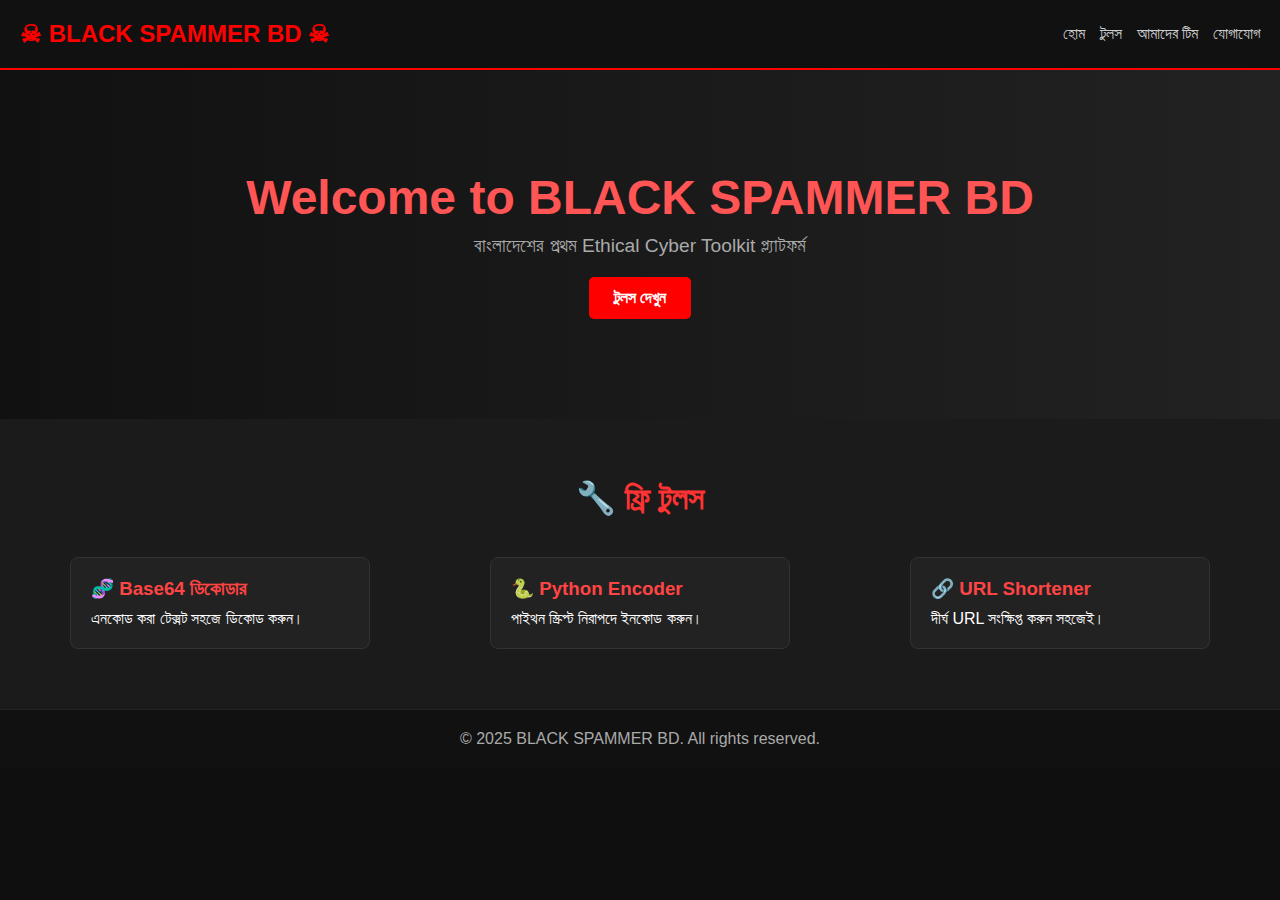
<file: Index.html>
<!DOCTYPE html>
<html lang="bn">
<head>
  <meta charset="UTF-8">
  <meta name="viewport" content="width=device-width, initial-scale=1">
  <title>BLACK SPAMMER BD | Cyber Toolkit</title>
  <link rel="stylesheet" href="style.css">
</head>
<body>
  <nav>
    <div class="logo">☠ BLACK SPAMMER BD ☠</div>
    <ul>
      <li><a href="#">হোম</a></li>
      <li><a href="#">টুলস</a></li>
      <li><a href="#">আমাদের টিম</a></li>
      <li><a href="#">যোগাযোগ</a></li>
    </ul>
  </nav>

  <header class="hero">
    <h1>Welcome to BLACK SPAMMER BD</h1>
    <p>বাংলাদেশের প্রথম Ethical Cyber Toolkit প্ল্যাটফর্ম</p>
    <a href="#tools" class="btn">টুলস দেখুন</a>
  </header>

  <section id="tools" class="tools">
    <h2>🔧 ফ্রি টুলস</h2>
    <div class="tool-list">
      <div class="tool">
        <h3>🧬 Base64 ডিকোডার</h3>
        <p>এনকোড করা টেক্সট সহজে ডিকোড করুন।</p>
      </div>
      <div class="tool">
        <h3>🐍 Python Encoder</h3>
        <p>পাইথন স্ক্রিপ্ট নিরাপদে ইনকোড করুন।</p>
      </div>
      <div class="tool">
        <h3>🔗 URL Shortener</h3>
        <p>দীর্ঘ URL সংক্ষিপ্ত করুন সহজেই।</p>
      </div>
    </div>
  </section>

  <footer>
    <p>© 2025 BLACK SPAMMER BD. All rights reserved.</p>
  </footer>
</body>
</html>
</file>
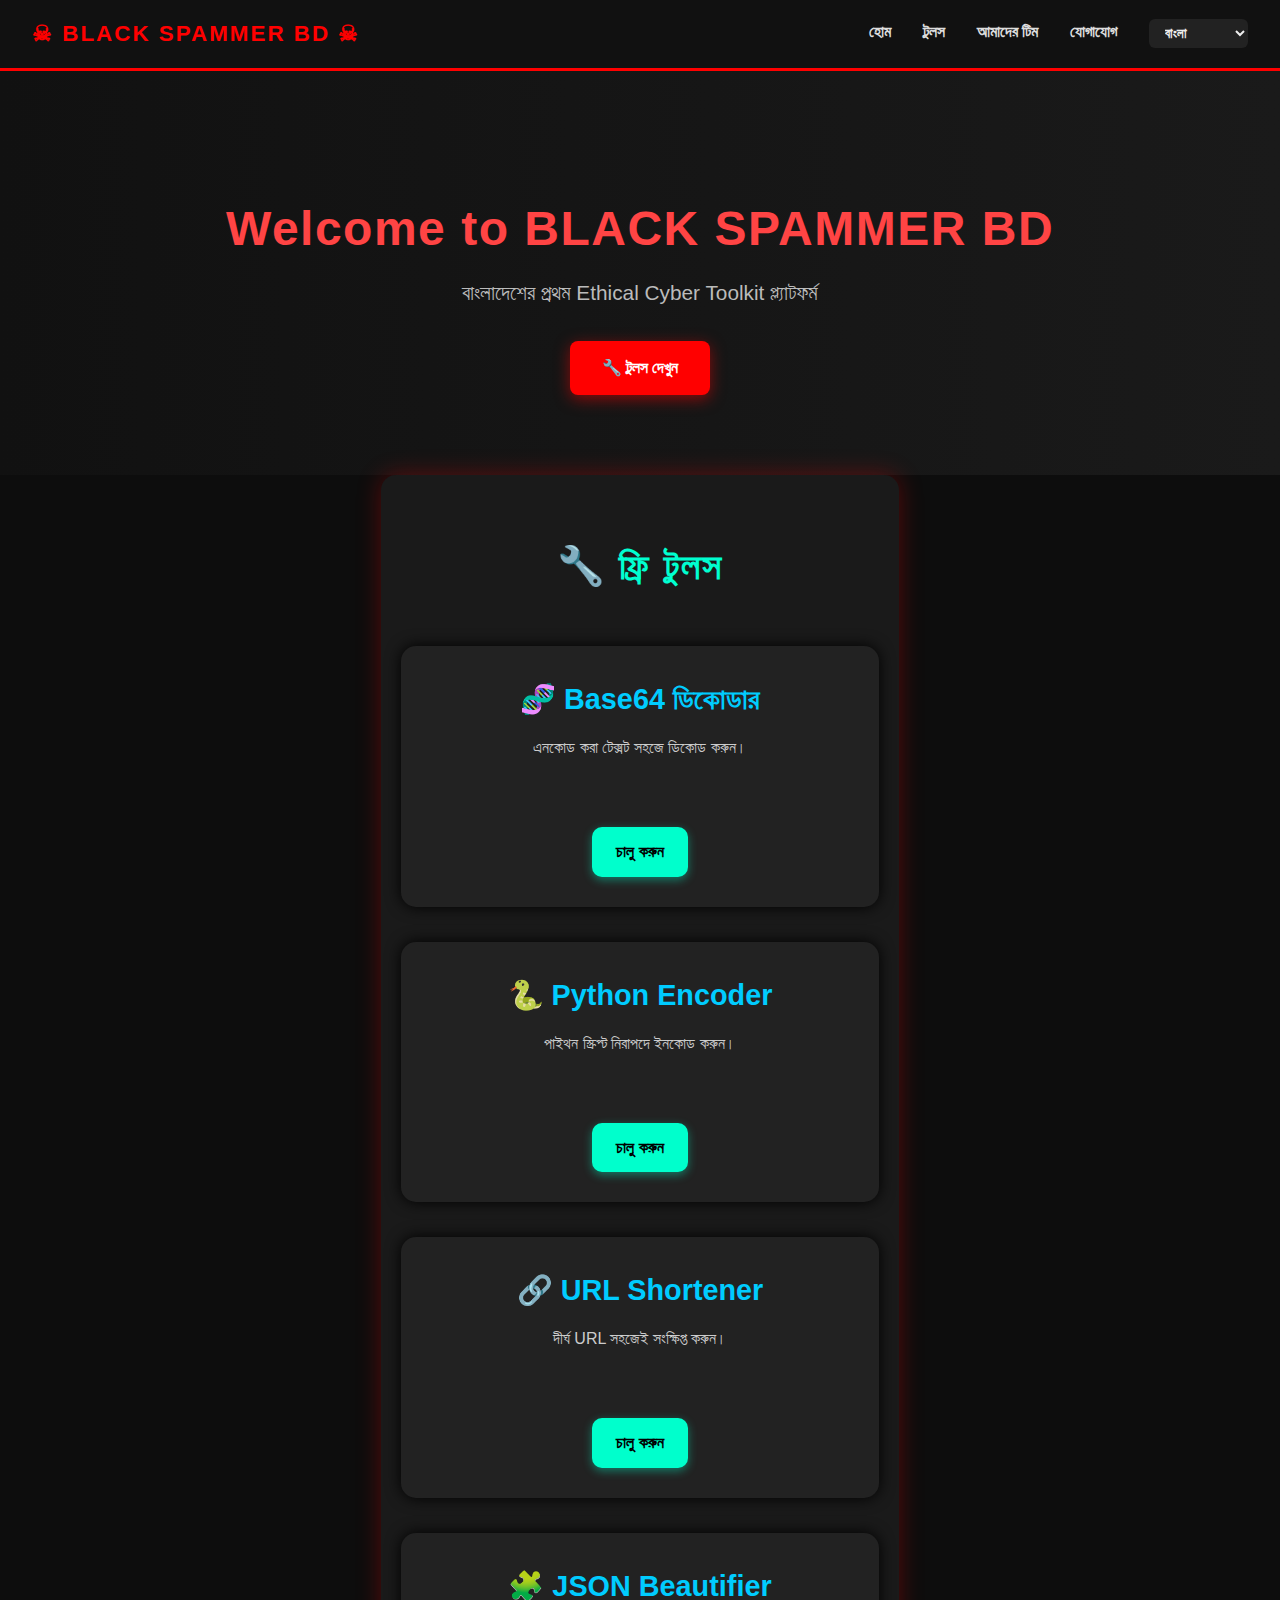
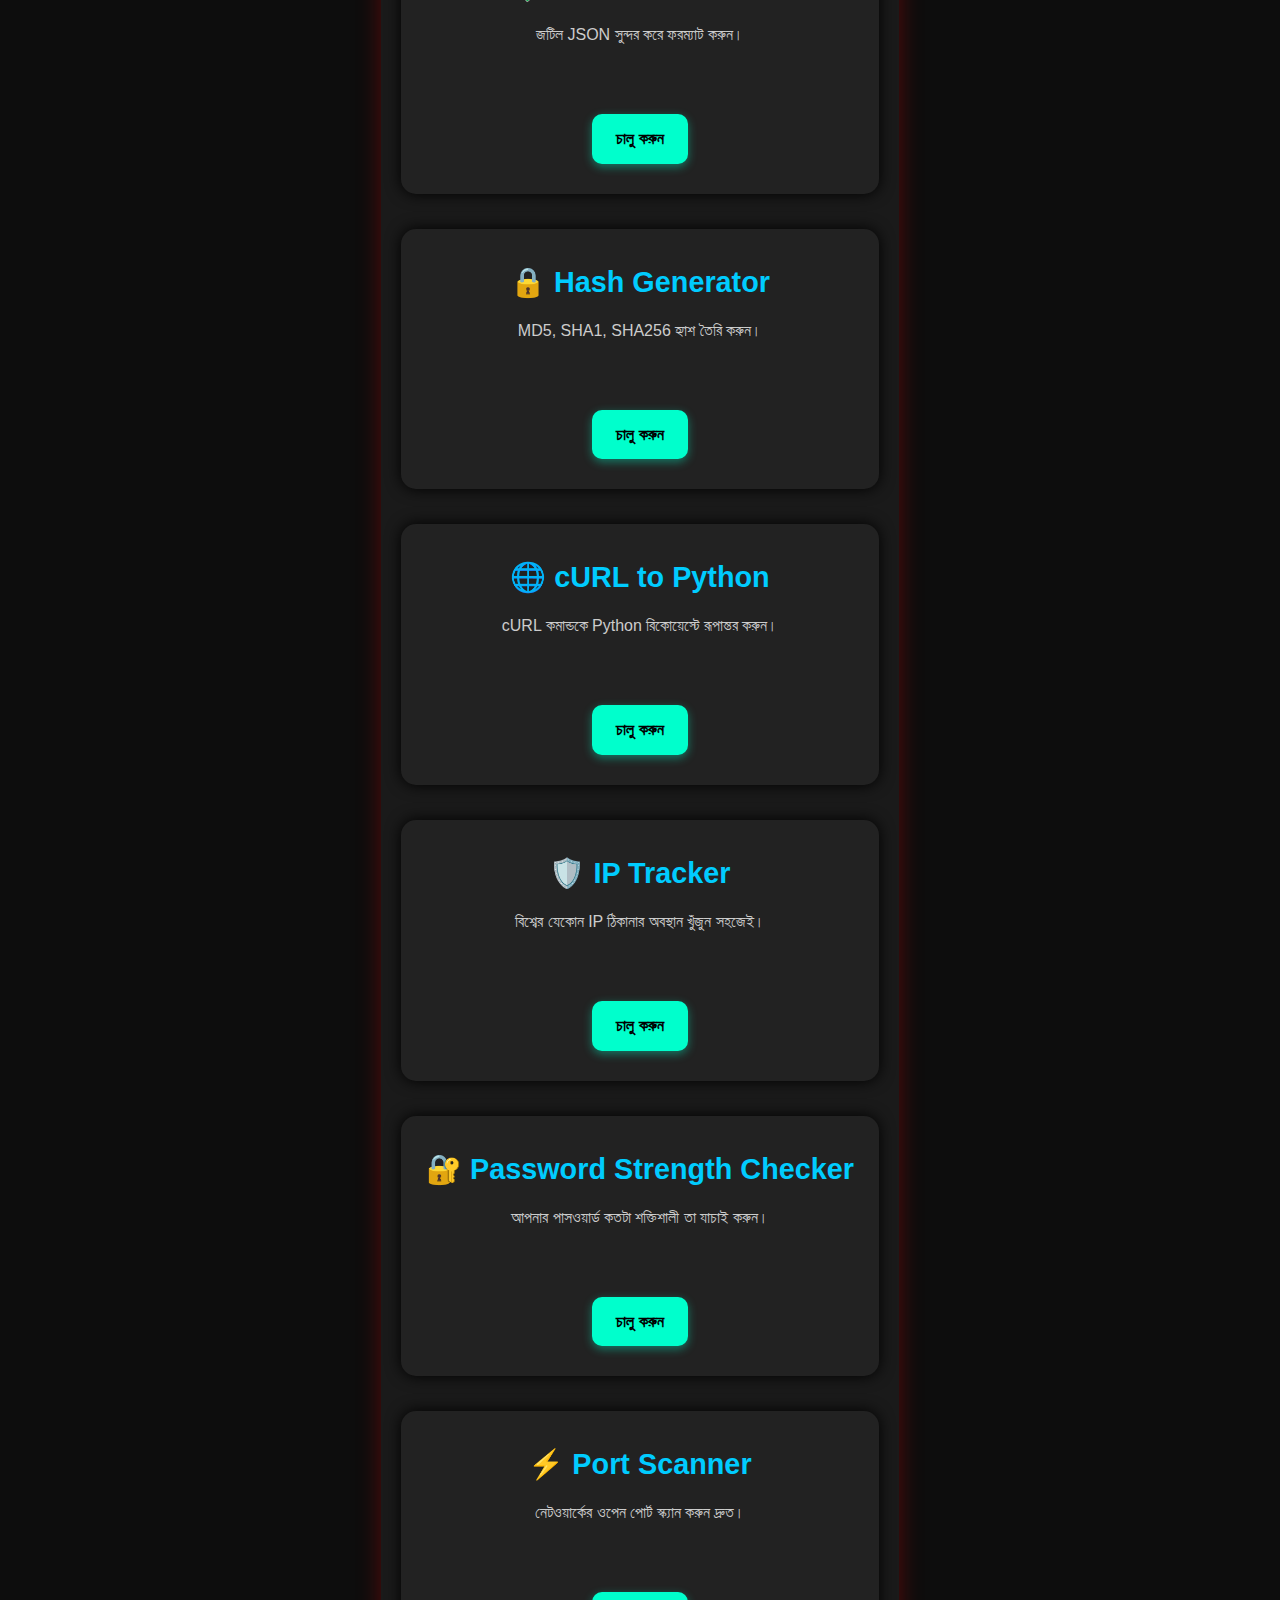
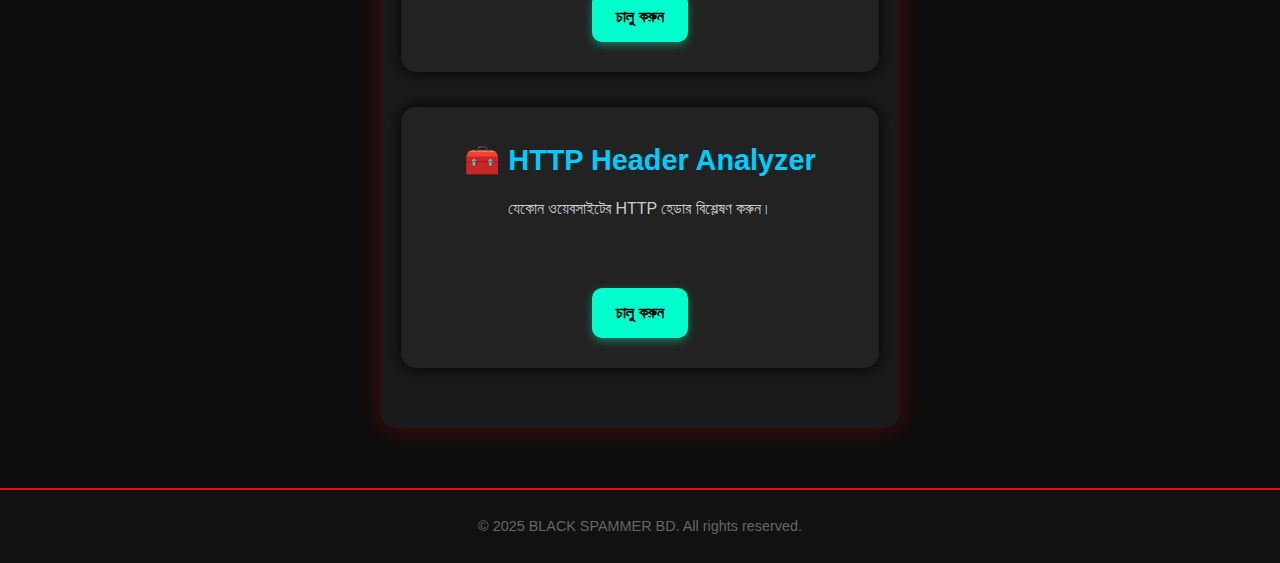
<file: index.html>
<!DOCTYPE html>
<html lang="bn">
<head>
  <meta charset="UTF-8" />
  <meta name="viewport" content="width=device-width, initial-scale=1" />
  <title>BLACK SPAMMER BD | Cyber Toolkit</title>
  <style>
    /* Reset & Basic */
    * {
      box-sizing: border-box;
      margin: 0; padding: 0;
    }
    body {
      background-color: #0d0d0d;
      color: #e0e0e0;
      font-family: 'Segoe UI', Tahoma, Geneva, Verdana, sans-serif;
      line-height: 1.6;
      min-height: 100vh;
      display: flex;
      flex-direction: column;
    }
    a {
      text-decoration: none;
      transition: color 0.3s ease;
    }
    a:hover {
      color: #ff4c4c;
    }

    /* Navbar */
    nav {
      background-color: #111;
      display: flex;
      justify-content: space-between;
      align-items: center;
      padding: 1rem 2rem;
      border-bottom: 3px solid #ff0000;
    }
    nav .logo {
      color: #ff0000;
      font-weight: 900;
      font-size: 1.4rem;
      letter-spacing: 2px;
    }
    nav ul {
      display: flex;
      gap: 2rem;
      list-style: none;
    }
    nav ul li a {
      color: #ddd;
      font-weight: 600;
      font-size: 1rem;
    }

    /* Language selector */
    #language-select {
      background: #222;
      color: #eee;
      border: none;
      padding: 6px 12px;
      border-radius: 6px;
      cursor: pointer;
      font-weight: 600;
    }
    #language-select:hover {
      background: #ff0000;
      color: #fff;
    }

    /* Hero Section */
    .hero {
      padding: 120px 20px 80px;
      text-align: center;
      background: linear-gradient(90deg, #111 0%, #1a1a1a 100%);
    }
    .hero h1 {
      font-size: 3rem;
      font-weight: 900;
      color: #ff4444;
      margin-bottom: 0.5rem;
      letter-spacing: 1.5px;
    }
    .hero p {
      font-size: 1.3rem;
      color: #bbb;
      margin-bottom: 2rem;
    }
    .btn {
      background-color: #ff0000;
      color: #fff;
      padding: 14px 32px;
      font-weight: 700;
      border-radius: 8px;
      display: inline-block;
      cursor: pointer;
      box-shadow: 0 4px 15px rgba(255, 0, 0, 0.5);
      transition: background-color 0.3s ease;
    }
    .btn:hover {
      background-color: #cc0000;
    }

    /* Tools Section */
    .tools {
      background-color: #1a1a1a;
      padding: 60px 20px;
      max-width: 1100px;
      margin: 0 auto 60px;
      border-radius: 15px;
      box-shadow: 0 0 25px rgba(255, 0, 0, 0.3);
    }
    .tools h2 {
      text-align: center;
      font-size: 2.4rem;
      font-weight: 900;
      color: #00ffd0;
      margin-bottom: 50px;
      letter-spacing: 2px;
    }
    .tool-list {
      display: grid;
      grid-template-columns: repeat(auto-fit,minmax(280px,1fr));
      gap: 35px;
    }
    .tool {
      background-color: #222;
      padding: 30px 25px;
      border-radius: 15px;
      box-shadow: 0 0 15px #000;
      text-align: center;
      transition: transform 0.3s ease, box-shadow 0.3s ease;
    }
    .tool:hover {
      transform: translateY(-12px);
      box-shadow: 0 0 35px #ff0000;
    }
    .tool h3 {
      color: #00ccff;
      font-size: 1.8rem;
      margin-bottom: 15px;
      font-weight: 800;
    }
    .tool p {
      font-size: 1rem;
      color: #ccc;
      min-height: 70px;
      margin-bottom: 20px;
      line-height: 1.4;
    }
    .tool a {
      background-color: #00ffcc;
      color: #000;
      font-weight: 700;
      padding: 12px 24px;
      border-radius: 10px;
      display: inline-block;
      box-shadow: 0 3px 10px rgba(0,255,204,0.4);
    }
    .tool a:hover {
      background-color: #00cc99;
      box-shadow: 0 5px 15px rgba(0,204,153,0.7);
    }

    /* Footer */
    footer {
      text-align: center;
      background-color: #111;
      color: #666;
      padding: 25px 15px;
      font-size: 0.9rem;
      border-top: 2px solid #ff0000;
      margin-top: auto;
      user-select: none;
    }

    /* Responsive */
    @media(max-width: 480px) {
      nav ul {
        gap: 10px;
      }
      .hero h1 {
        font-size: 2rem;
      }
      .hero p {
        font-size: 1rem;
      }
      .tools h2 {
        font-size: 1.8rem;
      }
      .tool h3 {
        font-size: 1.4rem;
      }
    }
  </style>
</head>
<body>

  <nav>
    <div class="logo">☠ BLACK SPAMMER BD ☠</div>
    <ul>
      <li><a href="#">হোম</a></li>
      <li><a href="#tools">টুলস</a></li>
      <li><a href="#">আমাদের টিম</a></li>
      <li><a href="#">যোগাযোগ</a></li>
      <li>
        <select id="language-select" aria-label="Select Language" onchange="changeLanguage(this.value)">
          <option value="bn" selected>বাংলা</option>
          <option value="en">English</option>
          <option value="ar">العربية</option>
          <option value="es">Español</option>
          <option value="fr">Français</option>
          <option value="zh">中文</option>
          <option value="hi">हिन्दी</option>
          <!-- Add more languages as needed -->
        </select>
      </li>
    </ul>
  </nav>

  <header class="hero" id="hero-section">
    <h1>Welcome to BLACK SPAMMER BD</h1>
    <p>বাংলাদেশের প্রথম Ethical Cyber Toolkit প্ল্যাটফর্ম</p>
    <a href="#tools" class="btn">🔧 টুলস দেখুন</a>
  </header>

  <section id="tools" class="tools">
    <h2>🔧 ফ্রি টুলস</h2>
    <div class="tool-list">

      <div class="tool">
        <h3>🧬 Base64 ডিকোডার</h3>
        <p>এনকোড করা টেক্সট সহজে ডিকোড করুন।</p>
        <a href="base64.html">চালু করুন</a>
      </div>

      <div class="tool">
        <h3>🐍 Python Encoder</h3>
        <p>পাইথন স্ক্রিপ্ট নিরাপদে ইনকোড করুন।</p>
        <a href="pyencode.html">চালু করুন</a>
      </div>

      <div class="tool">
        <h3>🔗 URL Shortener</h3>
        <p>দীর্ঘ URL সহজেই সংক্ষিপ্ত করুন।</p>
        <a href="shorten.html">চালু করুন</a>
      </div>

      <div class="tool">
        <h3>🧩 JSON Beautifier</h3>
        <p>জটিল JSON সুন্দর করে ফরম্যাট করুন।</p>
        <a href="jsonbeautifier.html">চালু করুন</a>
      </div>

      <div class="tool">
        <h3>🔒 Hash Generator</h3>
        <p>MD5, SHA1, SHA256 হ্যাশ তৈরি করুন।</p>
        <a href="hashgenerator.html">চালু করুন</a>
      </div>

      <div class="tool">
        <h3>🌐 cURL to Python</h3>
        <p>cURL কমান্ডকে Python রিকোয়েস্টে রূপান্তর করুন।</p>
        <a href="curltopython.html">চালু করুন</a>
      </div>

      <!-- New powerful tools added -->
      <div class="tool">
        <h3>🛡️ IP Tracker</h3>
        <p>বিশ্বের যেকোন IP ঠিকানার অবস্থান খুঁজুন সহজেই।</p>
        <a href="iptracker.html">চালু করুন</a>
      </div>

      <div class="tool">
        <h3>🔐 Password Strength Checker</h3>
        <p>আপনার পাসওয়ার্ড কতটা শক্তিশালী তা যাচাই করুন।</p>
        <a href="passwordchecker.html">চালু করুন</a>
      </div>

      <div class="tool">
        <h3>⚡ Port Scanner</h3>
        <p>নেটওয়ার্কের ওপেন পোর্ট স্ক্যান করুন দ্রুত।</p>
        <a href="portscanner.html">চালু করুন</a>
      </div>

      <div class="tool">
        <h3>🧰 HTTP Header Analyzer</h3>
        <p>যেকোন ওয়েবসাইটের HTTP হেডার বিশ্লেষণ করুন।</p>
        <a href="headeranalyzer.html">চালু করুন</a>
      </div>

    </div>
  </section>

  <footer>
    © 2025 BLACK SPAMMER BD. All rights reserved.
  </footer>

  <script>
    // Simple language switcher example (demo only)
    const translations = {
      en: {
        heroTitle: "Welcome to BLACK SPAMMER BD",
        heroDesc: "Bangladesh's first Ethical Cyber Toolkit platform",
        btnText: "🔧 View Tools",
        toolsTitle: "🔧 Free Tools",
        tools: [
          ["🧬 Base64 Decoder", "Easily decode encoded text.", "Run Now"],
          ["🐍 Python Encoder", "Securely encode Python scripts.", "Run Now"],
          ["🔗 URL Shortener", "Shorten long URLs easily.", "Run Now"],
          ["🧩 JSON Beautifier", "Format complex JSON beautifully.", "Run Now"],
          ["🔒 Hash Generator", "Generate MD5, SHA1, SHA256 hashes.", "Run Now"],
          ["🌐 cURL to Python", "Convert cURL commands to Python requests.", "Run Now"],
          ["🛡️ IP Tracker", "Locate any IP address worldwide easily.", "Run Now"],
          ["🔐 Password Strength Checker", "Check how strong your password is.", "Run Now"],
          ["⚡ Port Scanner", "Scan open ports on networks fast.", "Run Now"],
          ["🧰 HTTP Header Analyzer", "Analyze HTTP headers of any website.", "Run Now"]
        ]
      },
      bn: {
        heroTitle: "Welcome to BLACK SPAMMER BD",
        heroDesc: "বাংলাদেশের প্রথম Ethical Cyber Toolkit প্ল্যাটফর্ম",
        btnText: "🔧 টুলস দেখুন",
        toolsTitle: "🔧 ফ্রি টুলস",
        tools: [
          ["🧬 Base64 ডিকোডার", "এনকোড করা টেক্সট সহজে ডিকোড করুন।", "চালু করুন"],
          ["🐍 Python Encoder", "পাইথন স্ক্রিপ্ট নিরাপদে ইনকোড করুন।", "চালু করুন"],
          ["🔗 URL Shortener", "দীর্ঘ URL সহজেই সংক্ষিপ্ত করুন।", "চালু করুন"],
          ["🧩 JSON Beautifier", "জটিল JSON সুন্দর করে ফরম্যাট করুন।", "চালু করুন"],
          ["🔒 Hash Generator", "MD5, SHA1, SHA256 হ্যাশ তৈরি করুন।", "চালু করুন"],
          ["🌐 cURL to Python", "cURL কমান্ডকে Python রিকোয়েস্টে রূপান্তর করুন।", "চালু করুন"],
          ["🛡️ IP Tracker", "বিশ্বের যেকোন IP ঠিকানার অবস্থান খুঁজুন সহজেই।", "চালু করুন"],
          ["🔐 Password Strength Checker", "আপনার পাসওয়ার্ড কতটা শক্তিশালী তা যাচাই করুন।", "চালু করুন"],
          ["⚡ Port Scanner", "নেটওয়ার্কের ওপেন পোর্ট স্ক্যান করুন দ্রুত।", "চালু করুন"],
          ["🧰 HTTP Header Analyzer", "যেকোন ওয়েবসাইটের HTTP হেডার বিশ্লেষণ করুন।", "চালু করুন"]
        ]
      }
    };

    function changeLanguage(lang) {
      const heroTitle = document.querySelector(".hero h1");
      const heroDesc = document.querySelector(".hero p");
      const btn = document.querySelector(".hero .btn");
      const toolsTitle = document.querySelector(".tools h2");
      const toolsContainers = document.querySelectorAll(".tool-list .tool");

      if(!translations[lang]) return;

      heroTitle.textContent = translations[lang].heroTitle;
      heroDesc.textContent = translations[lang].heroDesc;
      btn.textContent = translations[lang].btnText;
      toolsTitle.textContent = translations[lang].toolsTitle;

      translations[lang].tools.forEach((tool, i) => {
        if (toolsContainers[i]) {
          toolsContainers[i].querySelector('h3').textContent = tool[0];
          toolsContainers[i].querySelector('p').textContent = tool[1];
          toolsContainers[i].querySelector('a').textContent = tool[2];
        }
      });
    }
  </script>

</body>
</html>
</file>
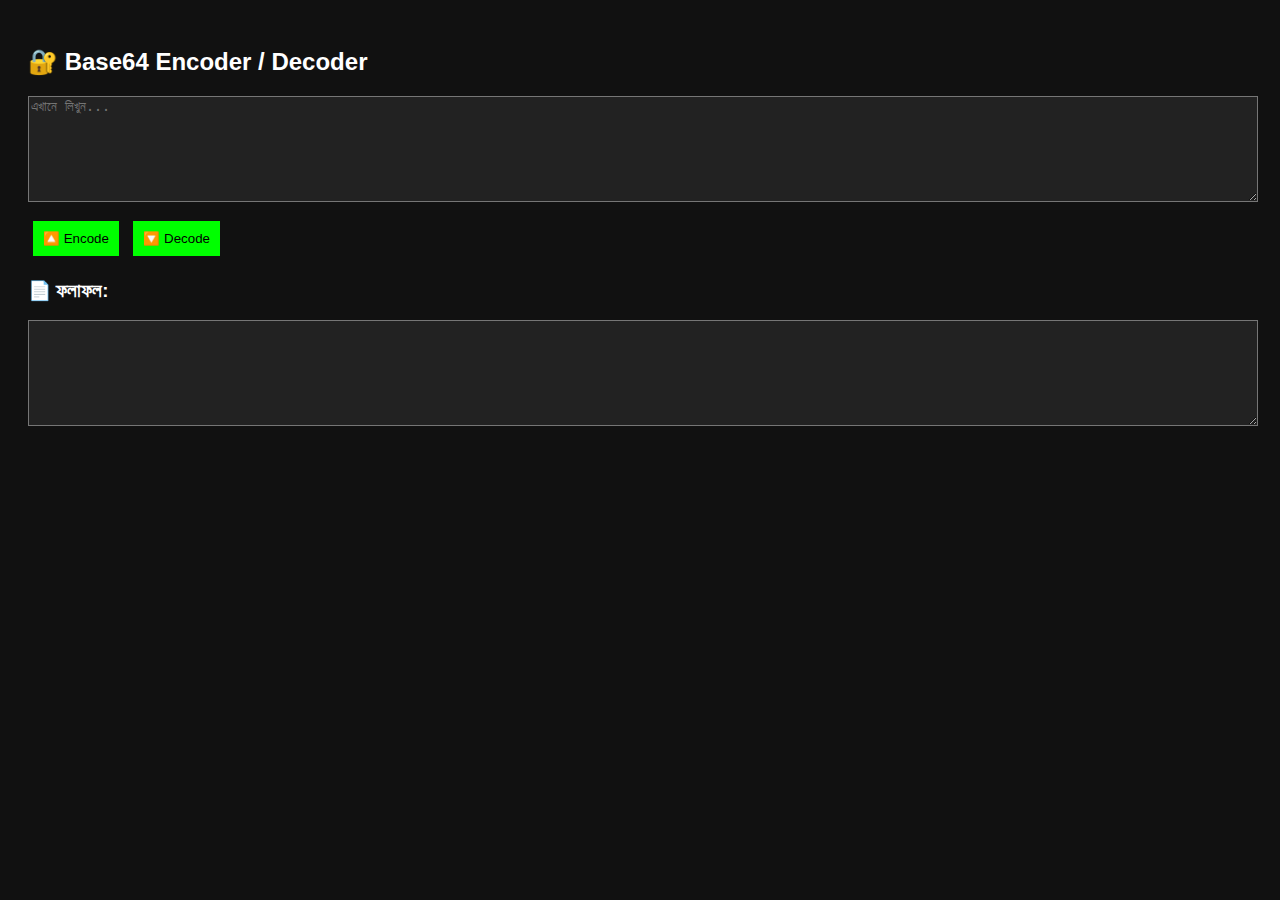
<file: base64.html>
<!DOCTYPE html>
<html>
<head>
  <title>Base64 Encoder/Decoder</title>
  <meta charset="UTF-8">
  <style>
    body { font-family: Arial; padding: 20px; background: #111; color: #fff; }
    textarea { width: 100%; height: 100px; margin-bottom: 10px; background: #222; color: #0f0; }
    button { padding: 10px; margin: 5px; background: #0f0; border: none; cursor: pointer; }
  </style>
</head>
<body>
  <h2>🔐 Base64 Encoder / Decoder</h2>
  <textarea id="input" placeholder="এখানে লিখুন..."></textarea><br>
  <button onclick="encode()">🔼 Encode</button>
  <button onclick="decode()">🔽 Decode</button>
  <h3>📄 ফলাফল:</h3>
  <textarea id="output" readonly></textarea>

  <script>
    function encode() {
      let text = document.getElementById('input').value;
      document.getElementById('output').value = btoa(text);
    }
    function decode() {
      let text = document.getElementById('input').value;
      try {
        document.getElementById('output').value = atob(text);
      } catch {
        document.getElementById('output').value = '⛔ ভুল Base64 ফরম্যাট!';
      }
    }
  </script>
</body>
</html>
</file>
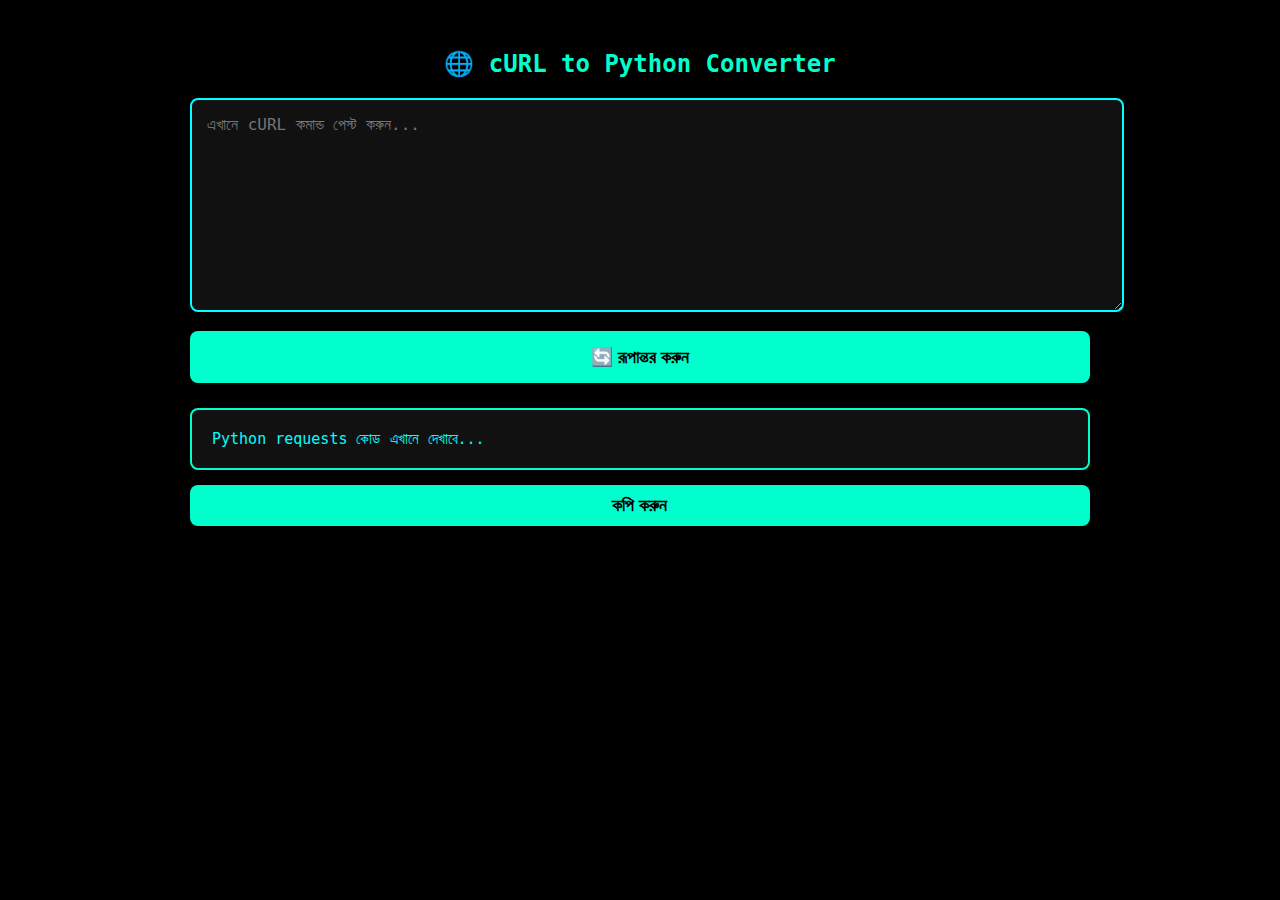
<file: curltopython.html>
<!DOCTYPE html>
<html lang="bn">
<head>
  <meta charset="UTF-8" />
  <meta name="viewport" content="width=device-width, initial-scale=1" />
  <title>🌐 cURL to Python Converter | BLACK SPAMMER BD</title>
  <style>
    body {
      background: #000;
      color: #0ff;
      font-family: monospace, monospace;
      padding: 30px;
      max-width: 900px;
      margin: auto;
    }
    h2 {
      text-align: center;
      margin-bottom: 20px;
      color: #00ffcc;
    }
    textarea {
      width: 100%;
      height: 180px;
      background: #111;
      color: #0ff;
      border: 2px solid #0ff;
      border-radius: 8px;
      padding: 15px;
      font-size: 16px;
      resize: vertical;
      margin-bottom: 15px;
    }
    button {
      display: block;
      width: 100%;
      padding: 15px;
      background: #00ffcc;
      border: none;
      border-radius: 8px;
      font-weight: 700;
      font-size: 18px;
      cursor: pointer;
      color: #000;
      margin-bottom: 25px;
      transition: background 0.3s ease;
    }
    button:hover {
      background: #00cc99;
    }
    pre {
      background: #111;
      border: 2px solid #00ffcc;
      border-radius: 8px;
      padding: 20px;
      font-size: 15px;
      overflow-x: auto;
      white-space: pre-wrap;
      word-wrap: break-word;
    }
    .copy-btn {
      background: #00ffcc;
      color: #000;
      border: none;
      padding: 10px 25px;
      border-radius: 8px;
      cursor: pointer;
      font-weight: 700;
      margin-top: 10px;
      transition: background 0.3s ease;
    }
    .copy-btn:hover {
      background: #00cc99;
    }
    #copy-msg {
      color: #0f0;
      font-weight: 700;
      margin-left: 15px;
      display: inline-block;
      font-size: 16px;
      vertical-align: middle;
    }
  </style>
</head>
<body>

  <h2>🌐 cURL to Python Converter</h2>

  <textarea id="curlInput" placeholder="এখানে cURL কমান্ড পেস্ট করুন..."></textarea>

  <button onclick="convertCurl()">🔄 রূপান্তর করুন</button>

  <pre id="pythonOutput">Python requests কোড এখানে দেখাবে...</pre>
  <button class="copy-btn" onclick="copyCode()">কপি করুন</button><span id="copy-msg"></span>

  <script>
    // খুবই বেসিক cURL to Python converter (Headers, method, URL, data)
    function convertCurl() {
      const curlText = document.getElementById('curlInput').value.trim();
      const output = document.getElementById('pythonOutput');
      const copyMsg = document.getElementById('copy-msg');
      copyMsg.textContent = '';

      if (!curlText) {
        output.textContent = '⚠️ প্রথমে cURL কমান্ড লিখুন বা পেস্ট করুন।';
        return;
      }

      try {
        // সরলভাবে cURL কমান্ড পার্সিং শুরু
        // URL খোঁজা
        let urlMatch = curlText.match(/curl ['"]?(https?:\/\/[^\s'"]+)['"]?/i);
        let url = urlMatch ? urlMatch[1] : null;

        if (!url) {
          output.textContent = '❌ URL খুঁজে পাওয়া যায়নি। নিশ্চিত করুন কমান্ড সঠিক।';
          return;
        }

        // মেথড ডিফল্ট GET, অন্যথায় -X ফ্ল্যাগ থেকে নেবে
        let methodMatch = curlText.match(/-X\s+(\w+)/i);
        let method = methodMatch ? methodMatch[1].toUpperCase() : 'GET';

        // Headers সংগ্রহ -H "Header: value"
        let headers = {};
        let headerRegex = /-H\s+['"]([^:'"]+):\s*([^'"]+)['"]/g;
        let match;
        while ((match = headerRegex.exec(curlText)) !== null) {
          headers[match[1]] = match[2];
        }

        // ডাটা (-d / --data / --data-raw)
        let dataMatch = curlText.match(/--data-raw\s+['"]([^'"]+)['"]|--data\s+['"]([^'"]+)['"]|-d\s+['"]([^'"]+)['"]/i);
        let data = null;
        if (dataMatch) {
          data = dataMatch[1] || dataMatch[2] || dataMatch[3];
        }

        // Python কোড বানানো শুরু
        let pythonCode = `import requests\n\n`;

        // মেথড অনুসারে কোড
        if (method === 'GET' && !data) {
          pythonCode += `response = requests.get("${url}"`;
        } else {
          pythonCode += `response = requests.${method.toLowerCase()}("${url}"`;
        }

        // হেডারস যোগ করা হলে
        if (Object.keys(headers).length > 0) {
          pythonCode += `,\n    headers=${JSON.stringify(headers, null, 4)}`;
        }

        // ডাটা যোগ করা হলে
        if (data) {
          pythonCode += `,\n    data='''${data}'''`;
        }

        pythonCode += `)\n\nprint(response.text)`;

        output.textContent = pythonCode;

      } catch (error) {
        output.textContent = `❌ রূপান্তর করতে সমস্যা: ${error.message}`;
      }
    }

    function copyCode() {
      const output = document.getElementById('pythonOutput');
      const copyMsg = document.getElementById('copy-msg');
      navigator.clipboard.writeText(output.textContent).then(() => {
        copyMsg.textContent = '✅ কপি সম্পন্ন!';
        setTimeout(() => copyMsg.textContent = '', 3000);
      }).catch(() => {
        alert('❌ কপি করতে সমস্যা হয়েছে, ম্যানুয়ালি কপি করুন।');
      });
    }
  </script>

</body>
</html>
</file>
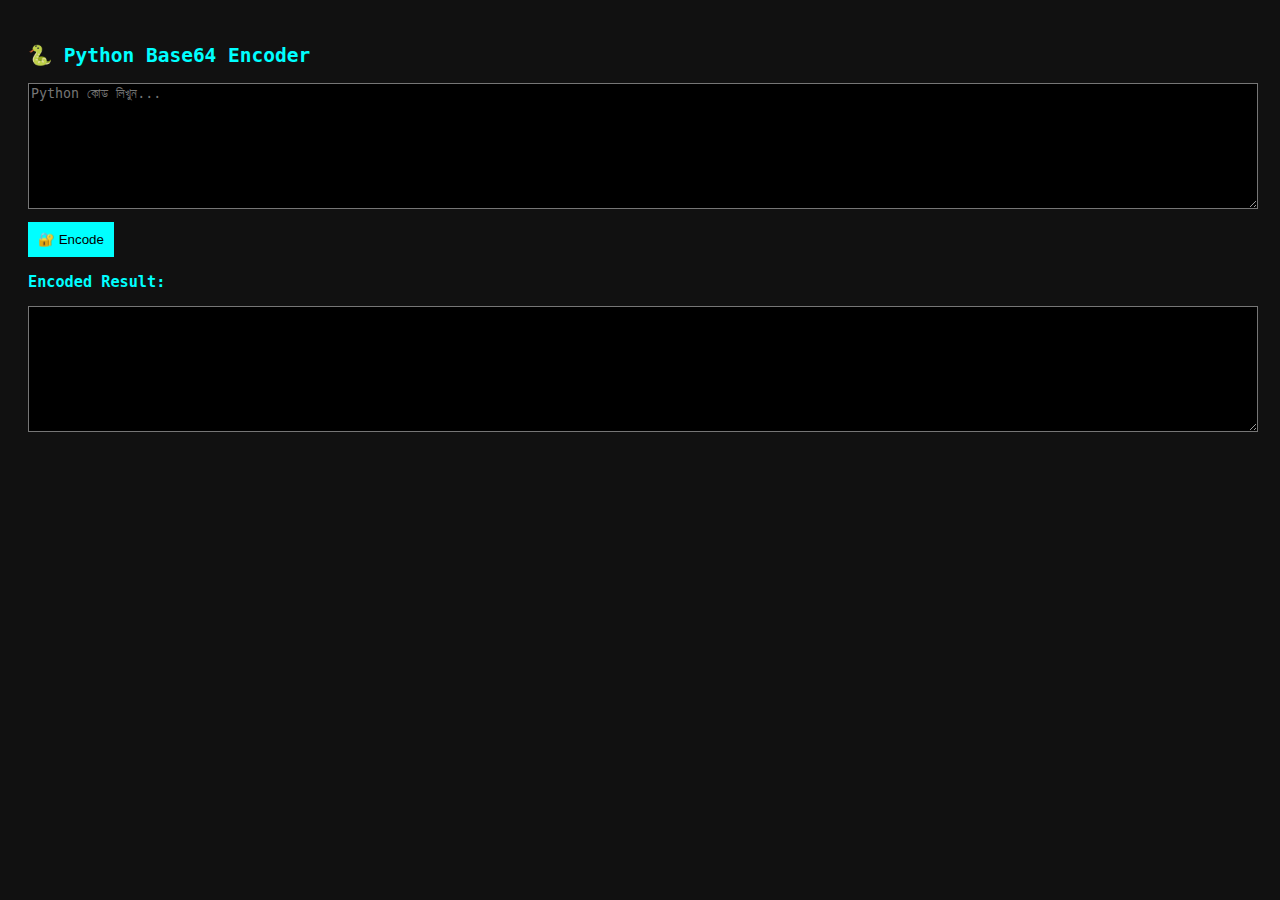
<file: pyencode.html>
<!DOCTYPE html>
<html>
<head>
  <meta charset="UTF-8">
  <title>Python Encoder</title>
  <style>
    body { background: #111; color: #0ff; font-family: monospace; padding: 20px; }
    textarea { width: 100%; height: 120px; background: #000; color: #0ff; margin-bottom: 10px; }
    button { padding: 10px; background: #0ff; color: #000; border: none; cursor: pointer; }
  </style>
</head>
<body>
  <h2>🐍 Python Base64 Encoder</h2>
  <textarea id="input" placeholder="Python কোড লিখুন..."></textarea><br>
  <button onclick="encode()">🔐 Encode</button>
  <h3>Encoded Result:</h3>
  <textarea id="output" readonly></textarea>

  <script>
    function encode() {
      const input = document.getElementById('input').value;
      const encoded = btoa(unescape(encodeURIComponent(input)));
      document.getElementById('output').value = encoded;
    }
  </script>
</body>
</html>
</file>
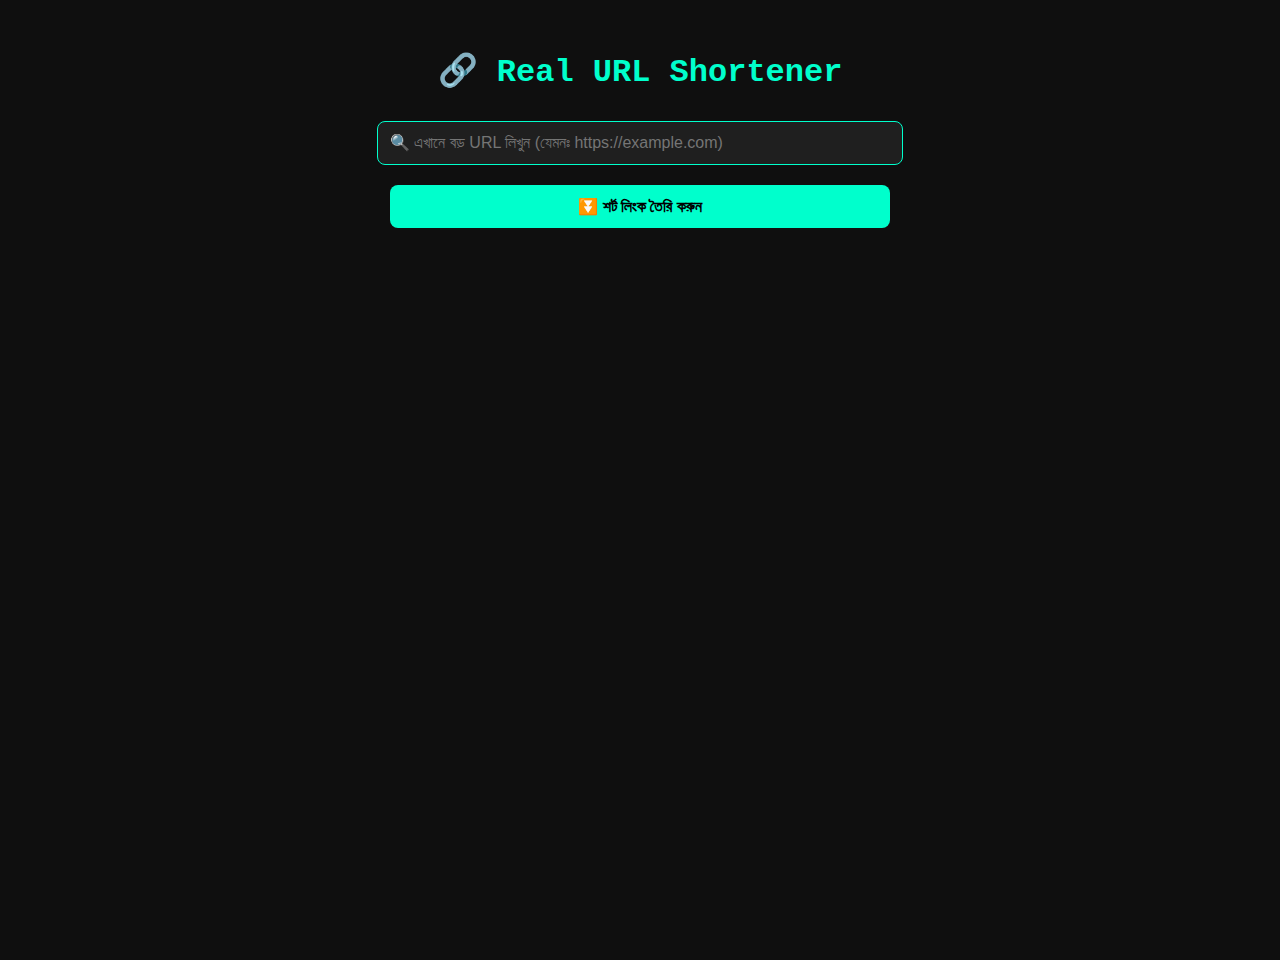
<file: shorten.html>
<!DOCTYPE html>
<html lang="bn">
<head>
  <meta charset="UTF-8">
  <title>🔗 শক্তিশালী URL Shortener</title>
  <meta name="viewport" content="width=device-width, initial-scale=1.0">
  <style>
    body {
      margin: 0;
      padding: 0;
      background: #0f0f0f;
      font-family: 'Courier New', monospace;
      color: #00ff99;
      display: flex;
      flex-direction: column;
      align-items: center;
      justify-content: flex-start;
      min-height: 100vh;
      padding: 30px 10px;
    }
    h1 {
      color: #00ffcc;
      margin-bottom: 20px;
    }
    input, button {
      width: 90%;
      max-width: 500px;
      padding: 12px;
      margin: 10px 0;
      border: none;
      border-radius: 8px;
      font-size: 16px;
    }
    input {
      background: #1f1f1f;
      color: #00ffcc;
      border: 1px solid #00ffcc;
    }
    button {
      background: #00ffcc;
      color: #000;
      font-weight: bold;
      cursor: pointer;
      transition: 0.3s;
    }
    button:hover {
      background: #00ffaa;
    }
    .result {
      background: #1a1a1a;
      padding: 15px;
      border-radius: 8px;
      margin-top: 20px;
      width: 90%;
      max-width: 500px;
      word-break: break-all;
    }
    a {
      color: #00ffff;
      text-decoration: underline;
    }
  </style>
</head>
<body>

  <h1>🔗 Real URL Shortener</h1>
  <input type="text" id="longUrl" placeholder="🔍 এখানে বড় URL লিখুন (যেমনঃ https://example.com)">
  <button onclick="shorten()">⏬ শর্ট লিংক তৈরি করুন</button>

  <div id="output" class="result" style="display:none;"></div>

  <script>
    async function shorten() {
      const longUrl = document.getElementById("longUrl").value.trim();
      const output = document.getElementById("output");

      if (!longUrl.startsWith("http")) {
        output.style.display = "block";
        output.innerHTML = "⚠️ সঠিক URL দিন (https://...) দিয়ে শুরু হতে হবে!";
        return;
      }

      output.style.display = "block";
      output.innerHTML = "⏳ শর্ট লিংক তৈরি হচ্ছে...";

      try {
        const proxy = "https://corsproxy.io/?";
        const api = `https://tinyurl.com/api-create.php?url=${encodeURIComponent(longUrl)}`;
        const response = await fetch(proxy + api);
        const shortUrl = await response.text();

        output.innerHTML = `✅ আপনার শর্ট লিংক:<br><a href="${shortUrl}" target="_blank">${shortUrl}</a>`;
      } catch (err) {
        output.innerHTML = "❌ শর্ট লিংক তৈরি করা যায়নি! আবার চেষ্টা করুন।";
      }
    }
  </script>

</body>
</html>
</file>
<file: style.css>
* {
  margin: 0;
  padding: 0;
  box-sizing: border-box;
}

body {
  font-family: 'Segoe UI', sans-serif;
  background: #0f0f0f;
  color: #ffffff;
}

nav {
  background: #111;
  display: flex;
  justify-content: space-between;
  align-items: center;
  padding: 20px;
  border-bottom: 2px solid #ff0000;
}

nav .logo {
  font-size: 1.5rem;
  font-weight: bold;
  color: #ff0000;
}

nav ul {
  list-style: none;
  display: flex;
  gap: 15px;
}

nav ul li a {
  text-decoration: none;
  color: #ccc;
  transition: color 0.3s;
}

nav ul li a:hover {
  color: #ff4444;
}

.hero {
  background: linear-gradient(to right, #111, #222);
  text-align: center;
  padding: 100px 20px;
}

.hero h1 {
  font-size: 3rem;
  margin-bottom: 10px;
  color: #ff5555;
}

.hero p {
  font-size: 1.2rem;
  color: #aaa;
}

.hero .btn {
  display: inline-block;
  margin-top: 20px;
  padding: 12px 25px;
  background: #ff0000;
  color: white;
  border-radius: 5px;
  text-decoration: none;
  font-weight: bold;
}

.tools {
  padding: 60px 20px;
  background: #1b1b1b;
}

.tools h2 {
  text-align: center;
  margin-bottom: 40px;
  font-size: 2rem;
  color: #ff3333;
}

.tool-list {
  display: flex;
  justify-content: space-around;
  flex-wrap: wrap;
  gap: 20px;
}

.tool {
  background: #222;
  padding: 20px;
  border: 1px solid #333;
  border-radius: 8px;
  width: 300px;
  transition: transform 0.3s ease;
}

.tool:hover {
  transform: translateY(-5px);
  border-color: #ff0000;
}

.tool h3 {
  margin-bottom: 10px;
  color: #ff4444;
}

footer {
  text-align: center;
  padding: 20px;
  background: #111;
  border-top: 1px solid #222;
  color: #aaa;
}
</file>
